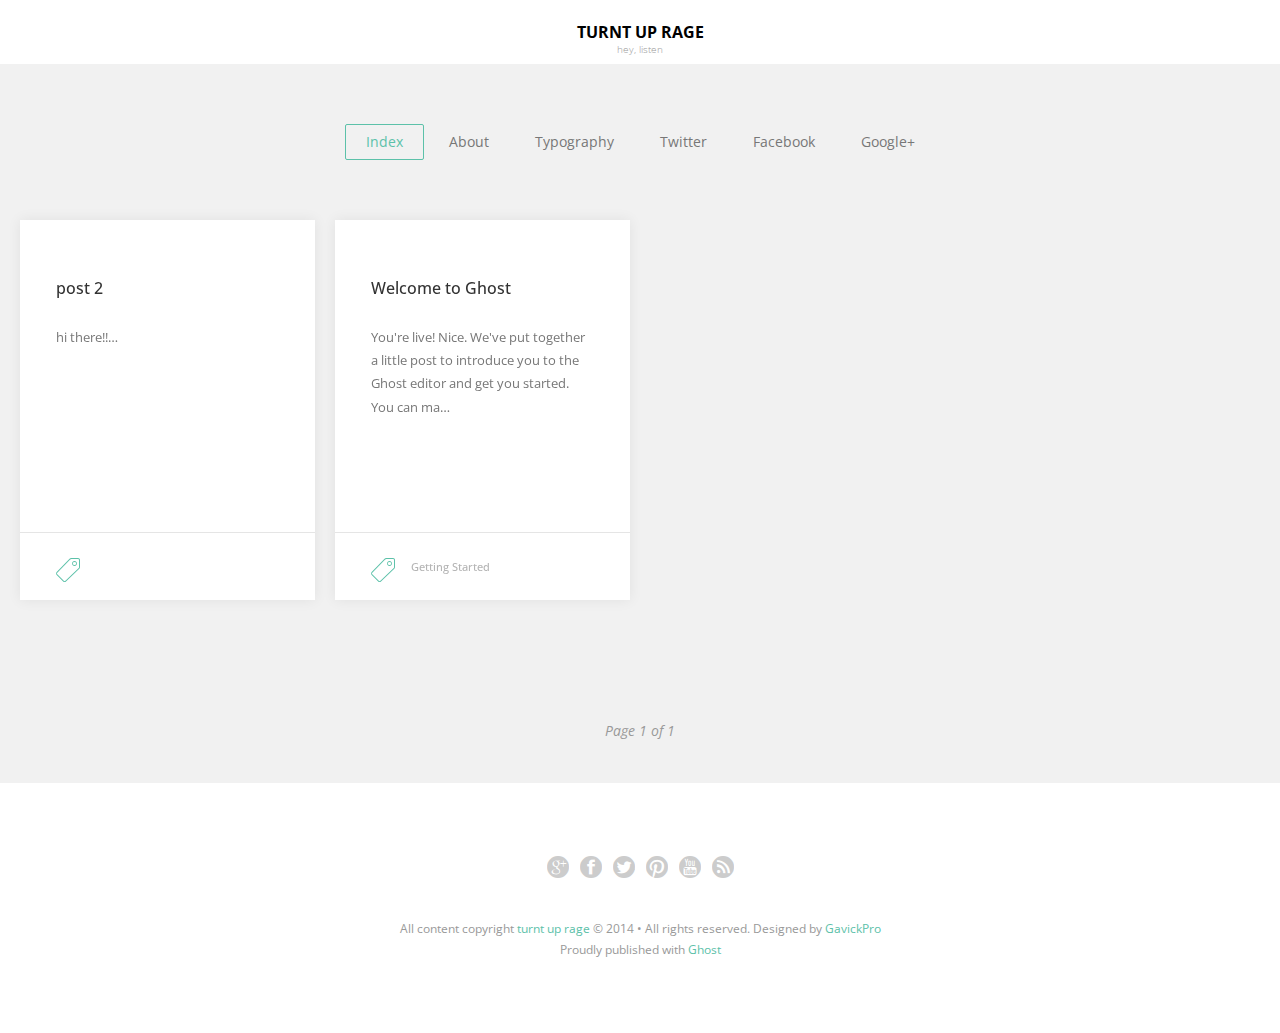
<file: index.html>
<!DOCTYPE html>
<html>
<head>
    
    <meta charset="utf-8" />
    <meta http-equiv="X-UA-Compatible" content="IE=edge" />

    
    <title>turnt up rage</title>
    <meta name="description" content="hey, listen" />

    <meta name="HandheldFriendly" content="True" />
    <meta name="MobileOptimized" content="320" />
    <meta name="viewport" content="width=device-width, initial-scale=1.0" />

    <meta property="og:type" content="article">
    <meta property="og:title" content="turnt up rage">
    <meta property="og:description" content="hey, listen">
    
    

    <link rel="shortcut icon" href="favicon.ico">

    
    <link rel="stylesheet" type="text/css" href="assets/css/normalize.css?v=b1577f1d4d" />
    <link rel="stylesheet" type="text/css" href="assets/css/main.css?v=b1577f1d4d" />
    <link rel="stylesheet" type="text/css" href="http://fonts.googleapis.com/css?family=Open+Sans:300,400,500,700" />

	<!--[if (gte IE 6)&(lte IE 8)]>
	<script type="text/javascript" src="http://html5shim.googlecode.com/svn/trunk/html5.js"></script>
	<![endif]-->

    
    <meta name="generator" content="Ghost 0.5" />
<link rel="alternate" type="application/rss+xml" title="turnt up rage" href="rss/index.html">
<link rel="canonical" href="http://turnt-up-rage.github.io/" />
</head>
<body class="home-template">
    <header class="logo">
    
	    <h1 class="logo__title">
	    	<a href="http://turnt-up-rage.github.io" class="logo__link">turnt up rage</a>
	    </h1>
	    
	    <h2 class="logo__desc">hey, listen</h2>
	    
    
</header>

    


<main role="main" class=" default-bg">
    <div class="main__wrapper">
    
<nav class="menu">
	<div class="menu__wrap">
		<a href="index.html" class="menu__item menu__item--active">Index</a>
		<a href="http://127.0.0.1:2368/about" class="menu__item">About</a>
		<a href="http://127.0.0.1:2368/typography" class="menu__item">Typography</a>
		<a href="https://twitter.com/gavickpro" class="menu__item">Twitter</a>
		<a href="https://facebook.com/gavickpro" class="menu__item">Facebook</a>
		<a href="https://plus.google.com/+gavickpro" class="menu__item">Google+</a>
	</div>
</nav>

        
        
        <article class="post post__wrapper" data-cols="4">
            <div class="post__wrapper_helper post__wrapper_helper--notloaded el__transition">
                <p></p>

                <div class="post__preview el__transition">    
                    <header class="post__header">
                        <h2 class="post__title">
                            <a href="post-2/index.html" class="post__link post__title_link"><span>post 2</span></a>
                        </h2>
                    </header>
                    
                    <p class="post__excerpt"><a href="post-2/index.html" class="post__link post__readmore">hi there!!&hellip;</a></p>
                </div>

                <footer class="post__meta">
                    
                </footer>
            </div>
        </article>
        
        <article class="post tag-getting-started post__wrapper" data-cols="4">
            <div class="post__wrapper_helper post__wrapper_helper--notloaded el__transition">
                <p></p>

                <div class="post__preview el__transition">    
                    <header class="post__header">
                        <h2 class="post__title">
                            <a href="welcome-to-ghost/index.html" class="post__link post__title_link"><span>Welcome to Ghost</span></a>
                        </h2>
                    </header>
                    
                    <p class="post__excerpt"><a href="welcome-to-ghost/index.html" class="post__link post__readmore">You're live! Nice. We've put together a little post to introduce you to the Ghost editor and get you started. You can ma&hellip;</a></p>
                </div>

                <footer class="post__meta">
                    
                    <ul class="post__tags">
                        
                        <li class="post__tag"><a href="tag/getting-started/index.html" class="post__link post__tag_link">Getting Started</a> </li>
                        
                    </ul>
                    
                </footer>
            </div>
        </article>
        
    </div>

    
    
<nav class="pagination">
    <div class="pagination__wrap">
	    
	   	<span class="pagination__item pagination__item--counter">Page 1 of 1</span>
	    
	</div>
</nav>
</main>

    <footer class="footer">
    <div class="social--footer">
	    <a class="social__icon social__icon--gplus" href="index.html#">Google+</a>
	    <a class="social__icon social__icon--fb" href="index.html#">Facebook</a>
	    <a class="social__icon social__icon--twitter" href="index.html#">Twitter</a>
	    <a class="social__icon social__icon--pinterest" href="index.html#">Pinterest</a>
	    <a class="social__icon social__icon--youtube" href="index.html#">YouTube</a>
	    <a class="social__icon social__icon--rss" href="http://turnt-up-rage.github.io/rss/">RSS</a>
	</div>

    <div class="footer__copyrights">
         <p class="footer__text footer__copyright-text">All content copyright <a href="http://turnt-up-rage.github.io/">turnt up rage</a> &copy; 2014 &bull; All rights reserved. Designed by <a href="http://www.gavick.com">GavickPro</a></p>
         <p class="footer__text footer__powered-by">Proudly published with <a class="footer__ghost-icon" href="http://ghost.org">Ghost</a></p>
    </div>
</footer>

    
    <script src="public/jquery.js?v=b1577f1d4d"></script>

    <script type="text/javascript" src="assets/js/jquery.fitvids.js?v=b1577f1d4d"></script>
    <script type="text/javascript" src="assets/js/index.js?v=b1577f1d4d"></script>

    <script type="text/javascript">
      
var ga_ua = 'UA-XXXXX-X';


var disqus_shortname = 'xten';

      (function(g,h,o,s,t,z){g.GoogleAnalyticsObject=s;g[s]||(g[s]=
      function(){(g[s].q=g[s].q||[]).push(arguments)});g[s].s=+new Date;
      t=h.createElement(o);z=h.getElementsByTagName(o)[0];
      t.src='//www.google-analytics.com/analytics.js';
      z.parentNode.insertBefore(t,z)}(window,document,'script','ga'));
      ga('create',ga_ua);ga('send','pageview');

      (function () {
      var s = document.createElement('script'); s.async = true;
      s.type = 'text/javascript';
      s.src = '//' + disqus_shortname + '.disqus.com/count.js';
      (document.getElementsByTagName('HEAD')[0] || document.getElementsByTagName('BODY')[0]).appendChild(s);
      }());
    </script>
</body>
</html>
</file>
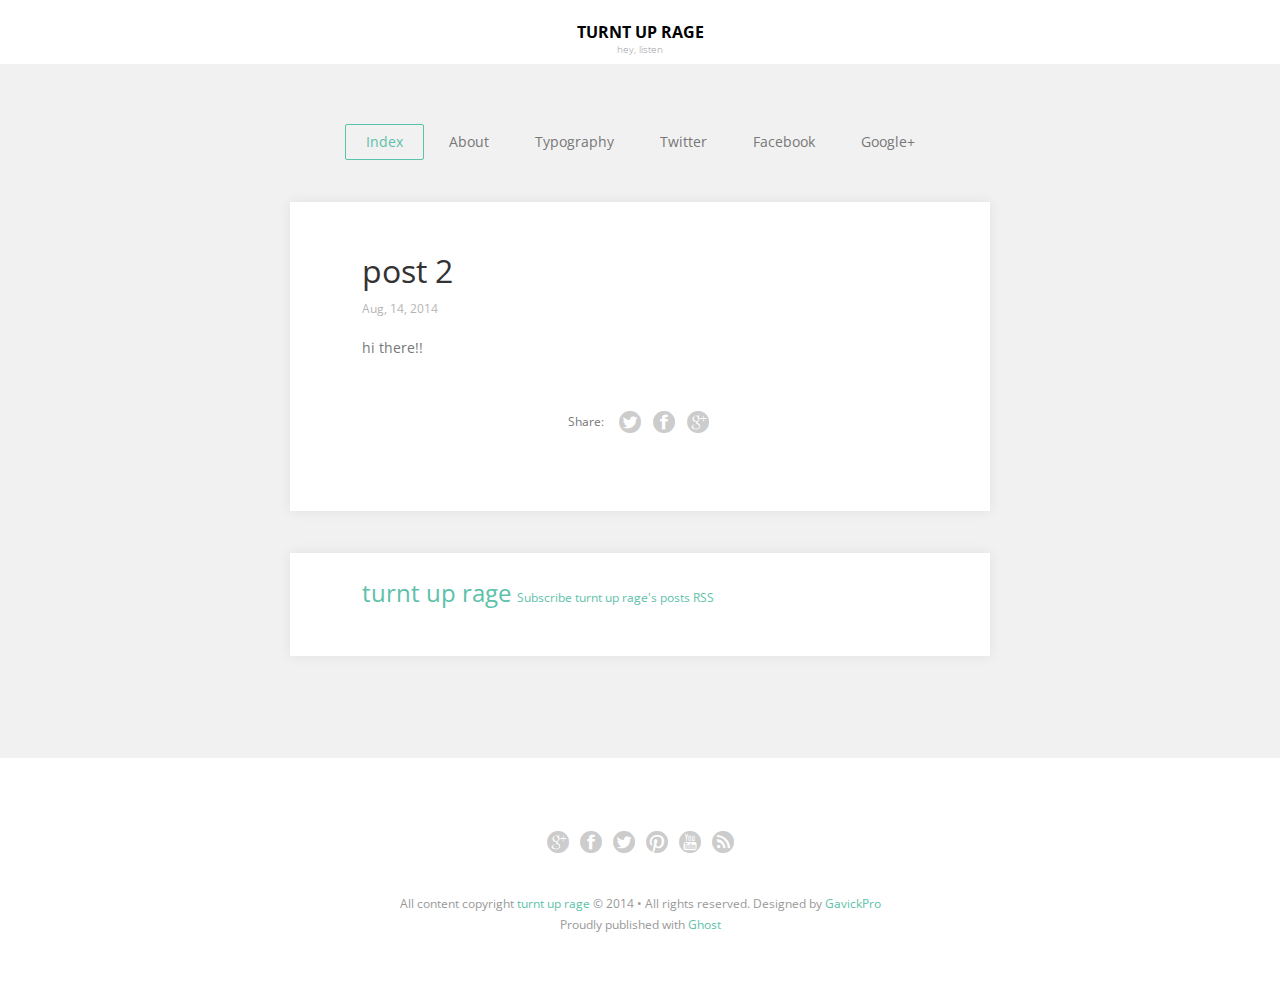
<file: post-2/index.html>
<!DOCTYPE html>
<html>
<head>
    
    <meta charset="utf-8" />
    <meta http-equiv="X-UA-Compatible" content="IE=edge" />

    
    <title>post 2</title>
    <meta name="description" content="" />

    <meta name="HandheldFriendly" content="True" />
    <meta name="MobileOptimized" content="320" />
    <meta name="viewport" content="width=device-width, initial-scale=1.0" />

    <meta property="og:type" content="article">
    <meta property="og:title" content="post 2">
    <meta property="og:description" content="">
    
     
                <meta property="article:author" content="turnt up rage">
            

    <link rel="shortcut icon" href="../favicon.ico">

    
    <link rel="stylesheet" type="text/css" href="../assets/css/normalize.css?v=b1577f1d4d" />
    <link rel="stylesheet" type="text/css" href="../assets/css/main.css?v=b1577f1d4d" />
    <link rel="stylesheet" type="text/css" href="http://fonts.googleapis.com/css?family=Open+Sans:300,400,500,700" />

	<!--[if (gte IE 6)&(lte IE 8)]>
	<script type="text/javascript" src="http://html5shim.googlecode.com/svn/trunk/html5.js"></script>
	<![endif]-->

    
    <meta name="generator" content="Ghost 0.5" />
<link rel="alternate" type="application/rss+xml" title="turnt up rage" href="../rss/index.html">
<link rel="canonical" href="http://turnt-up-rage.github.io/post-2/" />
</head>
<body class="post-template">
    <header class="logo">
    
	    <h1 class="logo__title">
	    	<a href="http://turnt-up-rage.github.io" class="logo__link">turnt up rage</a>
	    </h1>
	    
	    <h2 class="logo__desc">hey, listen</h2>
	    
    
</header>

    

<main role="main">
    <div class="main__wrapper">
        
<nav class="menu">
	<div class="menu__wrap">
		<a href="../index.html" class="menu__item menu__item--active">Index</a>
		<a href="http://127.0.0.1:2368/about" class="menu__item">About</a>
		<a href="http://127.0.0.1:2368/typography" class="menu__item">Typography</a>
		<a href="https://twitter.com/gavickpro" class="menu__item">Twitter</a>
		<a href="https://facebook.com/gavickpro" class="menu__item">Facebook</a>
		<a href="https://plus.google.com/+gavickpro" class="menu__item">Google+</a>
	</div>
</nav>

        
        <article class="post">
        
            

            <div class="post__wrapper--subpage">    
                <div class="post__media"></div>

                <header class="post__header--subpage">
                    <h2 class="post__title post__title--subpage">
                        <a href="index.html" class="post__link post__title_link">post 2</a>
                    </h2>

                    <time datetime="2014-08-14" class="post__date">
                        Aug, 14, 2014
                    </time> 
                </header>

                <section class="post__content">
                    <p>hi there!!</p>
                </section>

                <footer class="post__footer">
                    <div class="social social--share">
                        <span class="social__label">Share: </span>
                        <a class="social__icon social__icon--twitter" href="http://twitter.com/share?text=post%202&url=http://turnt-up-rage.github.io/post-2/"
                            onclick="window.open(this.href, 'twitter-share', 'width=550,height=235');return false;">
                            <span class="social__icon--hidden">Twitter</span>
                        </a>
                        <a class="social__icon social__icon--fb" href="https://www.facebook.com/sharer/sharer.php?u=http://turnt-up-rage.github.io/post-2/"
                            onclick="window.open(this.href, 'facebook-share','width=580,height=296');return false;">
                            <span class="social__icon--hidden">Facebook</span>
                        </a>
                        <a class="social__icon social__icon--gplus" href="https://plus.google.com/share?url=http://turnt-up-rage.github.io/post-2/"
                           onclick="window.open(this.href, 'google-plus-share', 'width=490,height=530');return false;">
                            <span class="social__icon--hidden">Google+</span>
                        </a>
                    </div>
                    
                    
                </footer>
            </div>

            <aside class="author">
                

                <h3 class="author__name"><a href="../author/turnt-up-rage/index.html">turnt up rage</a> <a class="author__subscribe" href="http://127.0.0.1:2368/post-2/rss/">Subscribe turnt up rage's posts RSS</a></h3>
                <p class="author__bio">
                	
                </p>
            </aside>

            <div class="post__comments">
                <div id="disqus_thread"></div>
            </div>
        
        </article>
    </div>
</main>

<script type="text/javascript">
  
var ga_ua = 'UA-XXXXX-X';


var disqus_shortname = 'xten';

  
    var disqus_identifier = '2';
  

  if(typeof DISQUS !== 'object') {
    (function () {
    var s = document.createElement('script'); s.async = true;
    s.type = 'text/javascript';
    s.src = '//' + disqus_shortname + '.disqus.com/embed.js';
    (document.getElementsByTagName('HEAD')[0] || document.getElementsByTagName('BODY')[0]).appendChild(s);
    }());
  }
</script>

    <footer class="footer">
    <div class="social--footer">
	    <a class="social__icon social__icon--gplus" href="index.html#">Google+</a>
	    <a class="social__icon social__icon--fb" href="index.html#">Facebook</a>
	    <a class="social__icon social__icon--twitter" href="index.html#">Twitter</a>
	    <a class="social__icon social__icon--pinterest" href="index.html#">Pinterest</a>
	    <a class="social__icon social__icon--youtube" href="index.html#">YouTube</a>
	    <a class="social__icon social__icon--rss" href="http://turnt-up-rage.github.io/rss/">RSS</a>
	</div>

    <div class="footer__copyrights">
         <p class="footer__text footer__copyright-text">All content copyright <a href="http://turnt-up-rage.github.io/">turnt up rage</a> &copy; 2014 &bull; All rights reserved. Designed by <a href="http://www.gavick.com">GavickPro</a></p>
         <p class="footer__text footer__powered-by">Proudly published with <a class="footer__ghost-icon" href="http://ghost.org">Ghost</a></p>
    </div>
</footer>

    
    <script src="../public/jquery.js?v=b1577f1d4d"></script>

    <script type="text/javascript" src="../assets/js/jquery.fitvids.js?v=b1577f1d4d"></script>
    <script type="text/javascript" src="../assets/js/index.js?v=b1577f1d4d"></script>

    <script type="text/javascript">
      
var ga_ua = 'UA-XXXXX-X';


var disqus_shortname = 'xten';

      (function(g,h,o,s,t,z){g.GoogleAnalyticsObject=s;g[s]||(g[s]=
      function(){(g[s].q=g[s].q||[]).push(arguments)});g[s].s=+new Date;
      t=h.createElement(o);z=h.getElementsByTagName(o)[0];
      t.src='//www.google-analytics.com/analytics.js';
      z.parentNode.insertBefore(t,z)}(window,document,'script','ga'));
      ga('create',ga_ua);ga('send','pageview');

      (function () {
      var s = document.createElement('script'); s.async = true;
      s.type = 'text/javascript';
      s.src = '//' + disqus_shortname + '.disqus.com/count.js';
      (document.getElementsByTagName('HEAD')[0] || document.getElementsByTagName('BODY')[0]).appendChild(s);
      }());
    </script>
</body>
</html>
</file>
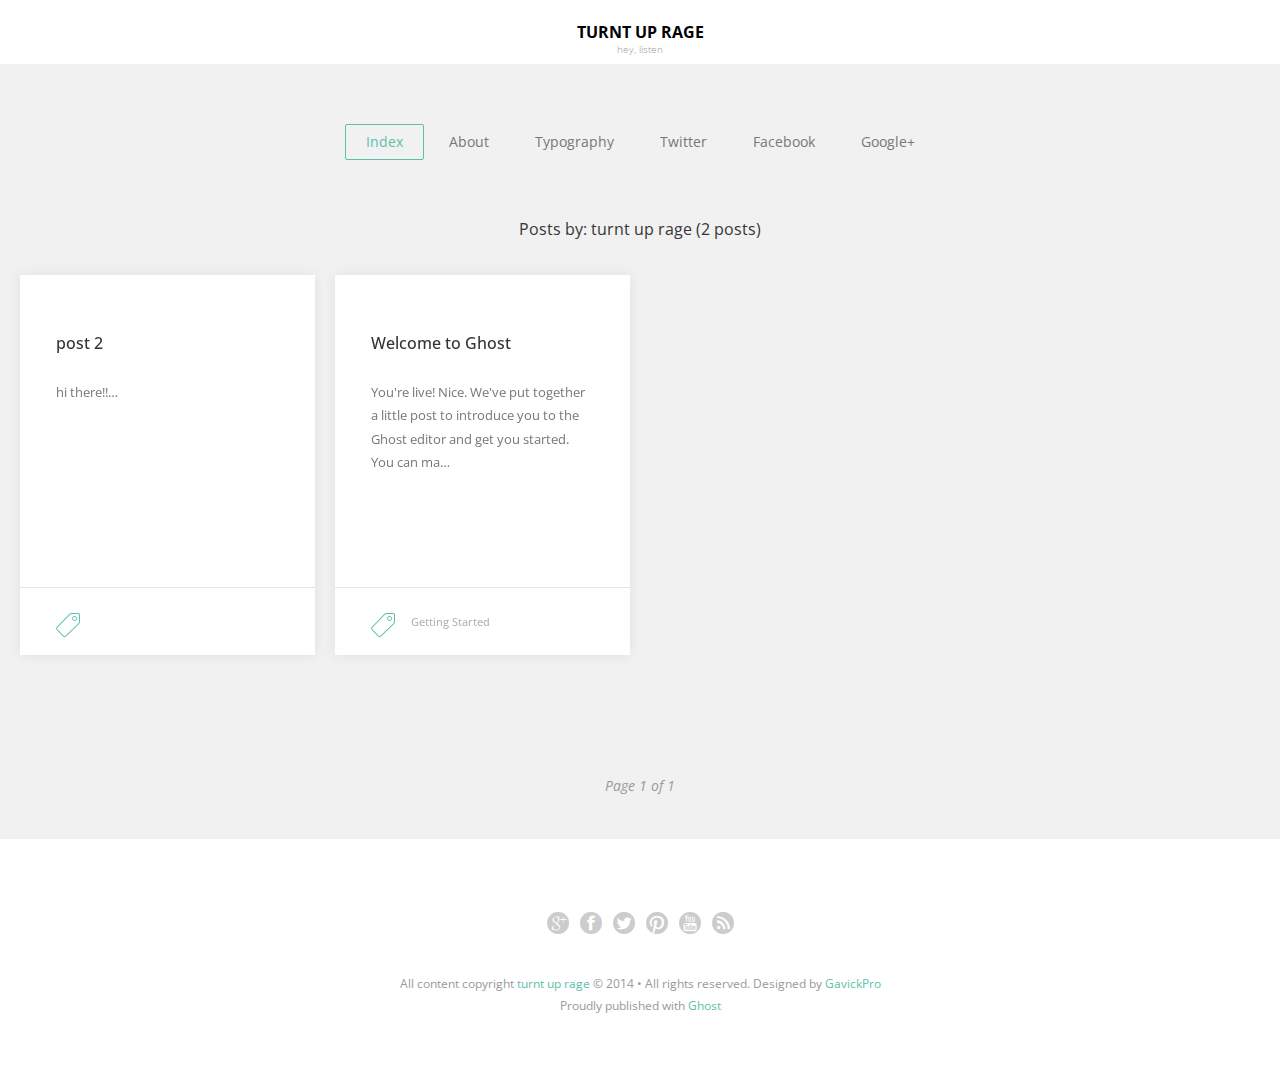
<file: author/turnt-up-rage/index.html>
<!DOCTYPE html>
<html>
<head>
    
    <meta charset="utf-8" />
    <meta http-equiv="X-UA-Compatible" content="IE=edge" />

    
    <title>turnt up rage - turnt up rage</title>
    <meta name="description" content="" />

    <meta name="HandheldFriendly" content="True" />
    <meta name="MobileOptimized" content="320" />
    <meta name="viewport" content="width=device-width, initial-scale=1.0" />

    <meta property="og:type" content="article">
    <meta property="og:title" content="turnt up rage - turnt up rage">
    <meta property="og:description" content="">
    
    

    <link rel="shortcut icon" href="../../favicon.ico">

    
    <link rel="stylesheet" type="text/css" href="../../assets/css/normalize.css?v=b1577f1d4d" />
    <link rel="stylesheet" type="text/css" href="../../assets/css/main.css?v=b1577f1d4d" />
    <link rel="stylesheet" type="text/css" href="http://fonts.googleapis.com/css?family=Open+Sans:300,400,500,700" />

	<!--[if (gte IE 6)&(lte IE 8)]>
	<script type="text/javascript" src="http://html5shim.googlecode.com/svn/trunk/html5.js"></script>
	<![endif]-->

    
    <meta name="generator" content="Ghost 0.5" />
<link rel="alternate" type="application/rss+xml" title="turnt up rage" href="../../rss/index.html">
<link rel="canonical" href="http://turnt-up-rage.github.io/author/turnt-up-rage/" />
</head>
<body class="author-template author-turnt-up-rage">
    <header class="logo">
    
	    <h1 class="logo__title">
	    	<a href="http://turnt-up-rage.github.io" class="logo__link">turnt up rage</a>
	    </h1>
	    
	    <h2 class="logo__desc">hey, listen</h2>
	    
    
</header>

    


<main role="main" class=" default-bg">    
    <div class="main__wrapper">
    
<nav class="menu">
	<div class="menu__wrap">
		<a href="../../index.html" class="menu__item menu__item--active">Index</a>
		<a href="http://127.0.0.1:2368/about" class="menu__item">About</a>
		<a href="http://127.0.0.1:2368/typography" class="menu__item">Typography</a>
		<a href="https://twitter.com/gavickpro" class="menu__item">Twitter</a>
		<a href="https://facebook.com/gavickpro" class="menu__item">Facebook</a>
		<a href="https://plus.google.com/+gavickpro" class="menu__item">Google+</a>
	</div>
</nav>
    
        
        <h2 class="main__header">Posts by: <span class="main__header--username">turnt up rage (2 posts)</span></h2>
        
        
        
        
        <article class="post post__wrapper" data-cols="4">
            <div class="post__wrapper_helper post__wrapper_helper--notloaded el__transition">
                <p></p>

                <div class="post__preview el__transition">    
                    <header class="post__header">
                        <h2 class="post__title">
                            <a href="../../post-2/index.html" class="post__link post__title_link"><span>post 2</span></a>
                        </h2>
                    </header>
                    
                    <p class="post__excerpt"><a href="../../post-2/index.html" class="post__link post__readmore">hi there!!&hellip;</a></p>
                </div>

                <footer class="post__meta">
                    
                </footer>
            </div>
        </article>
        
        <article class="post tag-getting-started post__wrapper" data-cols="4">
            <div class="post__wrapper_helper post__wrapper_helper--notloaded el__transition">
                <p></p>

                <div class="post__preview el__transition">    
                    <header class="post__header">
                        <h2 class="post__title">
                            <a href="../../welcome-to-ghost/index.html" class="post__link post__title_link"><span>Welcome to Ghost</span></a>
                        </h2>
                    </header>
                    
                    <p class="post__excerpt"><a href="../../welcome-to-ghost/index.html" class="post__link post__readmore">You're live! Nice. We've put together a little post to introduce you to the Ghost editor and get you started. You can ma&hellip;</a></p>
                </div>

                <footer class="post__meta">
                    
                    <ul class="post__tags">
                        
                        <li class="post__tag"><a href="../../tag/getting-started/index.html" class="post__link post__tag_link">Getting Started</a> </li>
                        
                    </ul>
                    
                </footer>
            </div>
        </article>
        
    </div>

    
    
<nav class="pagination">
    <div class="pagination__wrap">
	    
	   	<span class="pagination__item pagination__item--counter">Page 1 of 1</span>
	    
	</div>
</nav>
</main>

    <footer class="footer">
    <div class="social--footer">
	    <a class="social__icon social__icon--gplus" href="index.html#">Google+</a>
	    <a class="social__icon social__icon--fb" href="index.html#">Facebook</a>
	    <a class="social__icon social__icon--twitter" href="index.html#">Twitter</a>
	    <a class="social__icon social__icon--pinterest" href="index.html#">Pinterest</a>
	    <a class="social__icon social__icon--youtube" href="index.html#">YouTube</a>
	    <a class="social__icon social__icon--rss" href="http://turnt-up-rage.github.io/rss/">RSS</a>
	</div>

    <div class="footer__copyrights">
         <p class="footer__text footer__copyright-text">All content copyright <a href="http://turnt-up-rage.github.io/">turnt up rage</a> &copy; 2014 &bull; All rights reserved. Designed by <a href="http://www.gavick.com">GavickPro</a></p>
         <p class="footer__text footer__powered-by">Proudly published with <a class="footer__ghost-icon" href="http://ghost.org">Ghost</a></p>
    </div>
</footer>

    
    <script src="../../public/jquery.js?v=b1577f1d4d"></script>

    <script type="text/javascript" src="../../assets/js/jquery.fitvids.js?v=b1577f1d4d"></script>
    <script type="text/javascript" src="../../assets/js/index.js?v=b1577f1d4d"></script>

    <script type="text/javascript">
      
var ga_ua = 'UA-XXXXX-X';


var disqus_shortname = 'xten';

      (function(g,h,o,s,t,z){g.GoogleAnalyticsObject=s;g[s]||(g[s]=
      function(){(g[s].q=g[s].q||[]).push(arguments)});g[s].s=+new Date;
      t=h.createElement(o);z=h.getElementsByTagName(o)[0];
      t.src='//www.google-analytics.com/analytics.js';
      z.parentNode.insertBefore(t,z)}(window,document,'script','ga'));
      ga('create',ga_ua);ga('send','pageview');

      (function () {
      var s = document.createElement('script'); s.async = true;
      s.type = 'text/javascript';
      s.src = '//' + disqus_shortname + '.disqus.com/count.js';
      (document.getElementsByTagName('HEAD')[0] || document.getElementsByTagName('BODY')[0]).appendChild(s);
      }());
    </script>
</body>
</html>
</file>
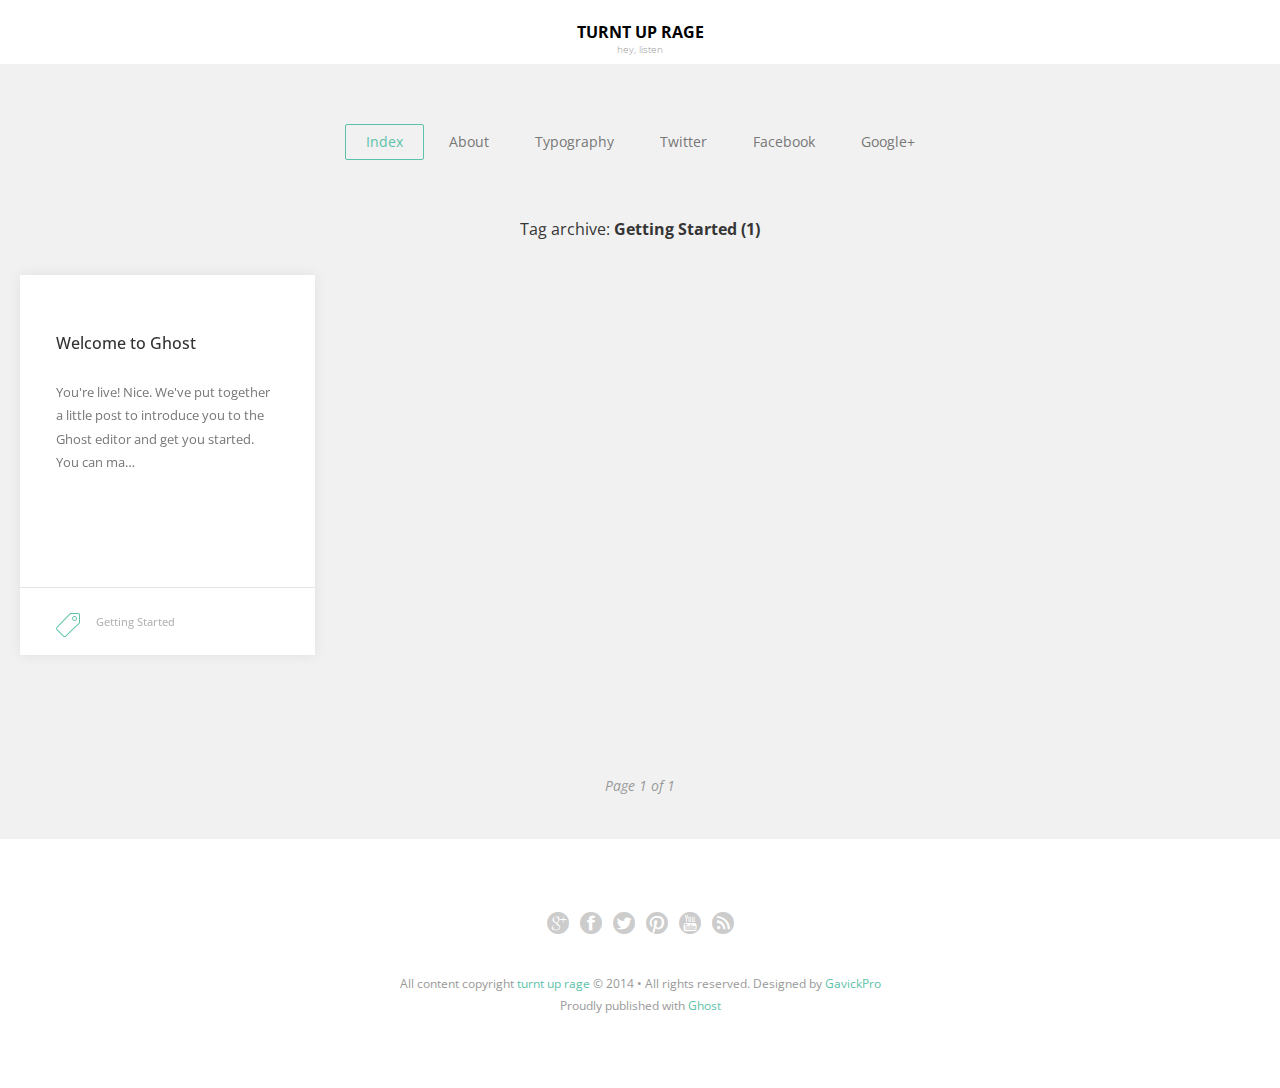
<file: tag/getting-started/index.html>
<!DOCTYPE html>
<html>
<head>
    
    <meta charset="utf-8" />
    <meta http-equiv="X-UA-Compatible" content="IE=edge" />

    
    <title>Getting Started - turnt up rage</title>
    <meta name="description" content="" />

    <meta name="HandheldFriendly" content="True" />
    <meta name="MobileOptimized" content="320" />
    <meta name="viewport" content="width=device-width, initial-scale=1.0" />

    <meta property="og:type" content="article">
    <meta property="og:title" content="Getting Started - turnt up rage">
    <meta property="og:description" content="">
    
    

    <link rel="shortcut icon" href="../../favicon.ico">

    
    <link rel="stylesheet" type="text/css" href="../../assets/css/normalize.css?v=b1577f1d4d" />
    <link rel="stylesheet" type="text/css" href="../../assets/css/main.css?v=b1577f1d4d" />
    <link rel="stylesheet" type="text/css" href="http://fonts.googleapis.com/css?family=Open+Sans:300,400,500,700" />

	<!--[if (gte IE 6)&(lte IE 8)]>
	<script type="text/javascript" src="http://html5shim.googlecode.com/svn/trunk/html5.js"></script>
	<![endif]-->

    
    <meta name="generator" content="Ghost 0.5" />
<link rel="alternate" type="application/rss+xml" title="turnt up rage" href="../../rss/index.html">
<link rel="canonical" href="http://turnt-up-rage.github.io/tag/getting-started/" />
</head>
<body class="tag-template tag-getting-started">
    <header class="logo">
    
	    <h1 class="logo__title">
	    	<a href="http://turnt-up-rage.github.io" class="logo__link">turnt up rage</a>
	    </h1>
	    
	    <h2 class="logo__desc">hey, listen</h2>
	    
    
</header>

    


<main role="main" class=" default-bg">
    <div class="main__wrapper">
    
<nav class="menu">
	<div class="menu__wrap">
		<a href="../../index.html" class="menu__item menu__item--active">Index</a>
		<a href="http://127.0.0.1:2368/about" class="menu__item">About</a>
		<a href="http://127.0.0.1:2368/typography" class="menu__item">Typography</a>
		<a href="https://twitter.com/gavickpro" class="menu__item">Twitter</a>
		<a href="https://facebook.com/gavickpro" class="menu__item">Facebook</a>
		<a href="https://plus.google.com/+gavickpro" class="menu__item">Google+</a>
	</div>
</nav>

        <h2 class="main__header">Tag archive: <span class="main__header--tagname">Getting Started (1)</span></h2>

        
        
        <article class="post tag-getting-started post__wrapper" data-cols="4">
            <div class="post__wrapper_helper post__wrapper_helper--notloaded el__transition">
                <p></p>

                <div class="post__preview el__transition">    
                    <header class="post__header">
                        <h2 class="post__title">
                            <a href="../../welcome-to-ghost/index.html" class="post__link post__title_link"><span>Welcome to Ghost</span></a>
                        </h2>
                    </header>
                    
                    <p class="post__excerpt"><a href="../../welcome-to-ghost/index.html" class="post__link post__readmore">You're live! Nice. We've put together a little post to introduce you to the Ghost editor and get you started. You can ma&hellip;</a></p>
                </div>

                <footer class="post__meta">
                    
                    <ul class="post__tags">
                        
                        <li class="post__tag"><a href="index.html" class="post__link post__tag_link">Getting Started</a> </li>
                        
                    </ul>
                    
                </footer>
            </div>
        </article>
        
    </div>

    
    
<nav class="pagination">
    <div class="pagination__wrap">
	    
	   	<span class="pagination__item pagination__item--counter">Page 1 of 1</span>
	    
	</div>
</nav>
</main>

    <footer class="footer">
    <div class="social--footer">
	    <a class="social__icon social__icon--gplus" href="index.html#">Google+</a>
	    <a class="social__icon social__icon--fb" href="index.html#">Facebook</a>
	    <a class="social__icon social__icon--twitter" href="index.html#">Twitter</a>
	    <a class="social__icon social__icon--pinterest" href="index.html#">Pinterest</a>
	    <a class="social__icon social__icon--youtube" href="index.html#">YouTube</a>
	    <a class="social__icon social__icon--rss" href="http://turnt-up-rage.github.io/rss/">RSS</a>
	</div>

    <div class="footer__copyrights">
         <p class="footer__text footer__copyright-text">All content copyright <a href="http://turnt-up-rage.github.io/">turnt up rage</a> &copy; 2014 &bull; All rights reserved. Designed by <a href="http://www.gavick.com">GavickPro</a></p>
         <p class="footer__text footer__powered-by">Proudly published with <a class="footer__ghost-icon" href="http://ghost.org">Ghost</a></p>
    </div>
</footer>

    
    <script src="../../public/jquery.js?v=b1577f1d4d"></script>

    <script type="text/javascript" src="../../assets/js/jquery.fitvids.js?v=b1577f1d4d"></script>
    <script type="text/javascript" src="../../assets/js/index.js?v=b1577f1d4d"></script>

    <script type="text/javascript">
      
var ga_ua = 'UA-XXXXX-X';


var disqus_shortname = 'xten';

      (function(g,h,o,s,t,z){g.GoogleAnalyticsObject=s;g[s]||(g[s]=
      function(){(g[s].q=g[s].q||[]).push(arguments)});g[s].s=+new Date;
      t=h.createElement(o);z=h.getElementsByTagName(o)[0];
      t.src='//www.google-analytics.com/analytics.js';
      z.parentNode.insertBefore(t,z)}(window,document,'script','ga'));
      ga('create',ga_ua);ga('send','pageview');

      (function () {
      var s = document.createElement('script'); s.async = true;
      s.type = 'text/javascript';
      s.src = '//' + disqus_shortname + '.disqus.com/count.js';
      (document.getElementsByTagName('HEAD')[0] || document.getElementsByTagName('BODY')[0]).appendChild(s);
      }());
    </script>
</body>
</html>
</file>
<file: assets/css/main.css>
/*---------------------------------

 Portfolio Ghost Theme by GavickPro
           09-08-2014
             v.1.1.0

- - - - - - - - - - - - - - - - - -

1. Basic Elements
	1.1 Fonts
2. Page elements
	2.1 Logo
	2.2 Menu
	2.3 Footer
	2.4 Pagination
3. Post items
4. Typography
5. RWD

----------------------------------*/

/*---------------------------------
1. Basic elements
----------------------------------*/
html {
	font-size: 62.5%;
	-webkit-font-smoothing: subpixel-antialiased;
}
body {
	background: #fff;
	color: #777;
	font-family: 'Open Sans', sans-serif;
	font-size: 14px;
	font-weight: 400;
	line-height: 1.8;
}
* {
	-webkit-box-sizing: border-box;
	-moz-box-sizing: border-box;
	-ms-box-sizing: border-box;
	box-sizing: border-box;
}
a {
	color: #5cc1a9;
	text-decoration: none;
}
a:active,
a:focus,
a:hover { color: #363636; }
img { max-width: 100%; }
h1,
h2,
h3,
h4,
h5,
h6 { 
	color: #363636;
	font-weight: 500;
}
h2 { font-size: 28px; }
h3 { font-size: 24px; }
h4 { font-size: 20px; }
h5 { font-size: 18px; }
h6 { font-size: 16px; }
iframe {
	border: none;
}

/* Transitions */
a,
.el__transition,
.social__icon:before {
	-webkit-transition: all .3s ease-out;
	-moz-transition: all .3s ease-out;
	-ms-transition: all .3s ease-out;
	transition: all .3s ease-out;
}
.el__transition_long {
	-webkit-transition: all .75s ease-out;
	-moz-transition: all .75s ease-out;
	-ms-transition: all .75s ease-out;
	transition: all .75s ease-out;	
}

/* Containers */
main {
	background-color: #f1f1f1;
	background-size: cover;
	background-repeat: no-repeat;
	width: 100%;
}

.main__wrapper {
	margin: 0 auto;
	max-width: 1260px;
	padding: 60px 0;
	width: 100%;
}

.main__wrapper:after {
	clear: both;
	content: "";
	display: table;
}

.main__header {
	font-size: 16px;
	font-weight: normal;
	text-align: center;
}

.main__header--tagname {
	font-weight: bold;
}

/*---------------------------------
1.1 Fonts
----------------------------------*/
@font-face {
	font-family: "portfolio-pixellove";
	src: url("../fonts/portfolio-pixellove/portfolio-pixellove.eot");
	src: url("../fonts/portfolio-pixellove/portfolio-pixellove.svg") format("svg"), url("../fonts/portfolio-pixellove/portfolio-pixellove.ttf") format("truetype"), url("../fonts/portfolio-pixellove/portfolio-pixellove.eot?") format("embedded-opentype"), url("../fonts/portfolio-pixellove/portfolio-pixellove.woff") format("woff");
	font-weight: normal;
	font-style: normal;
}

/*---------------------------------
2.1 Logo
----------------------------------*/
.logo {
	background: #fff;
	color: #000;
	height: 64px;
	text-align: center;
}
.logo__image {

}
.logo__title {
	font-size: 16px;
	font-weight: 700;
	line-height: 64px;
	margin: 0;
	text-transform: uppercase;
}
.logo__desc {
	color: #999;
	font-size: 10px;
	font-weight: 300;
	line-height: 10px;
	margin-top: -20px;
}
.logo__link {
	color: #000;
}
.logo__link:active,
.logo__link:focus,
.logo__link:hover {
	color: #5cc1a9;
}

/*---------------------------------
2.2 Menu
----------------------------------*/

.menu {
	padding: 0 0 42px 0;
	text-align: center;
}

.menu__item {
	border: 1px solid transparent;
	color: #777;
	display: inline-block;
	font-size: 14px;
	font-weight: 400;
	line-height: 34px;
	padding: 0 20px;
}

.menu__item:active,
.menu__item:focus,
.menu__item:hover {
	color: #5cc1a9;
}

.menu__item--active {
	border-color: #5cc1a9;
	border-radius: 2px;
	color: #5cc1a9;
}

/*---------------------------------
2.3 Footer
----------------------------------*/

.footer {
	color: #999;
	font-size: 12px;
	font-weight: 400;
	margin: 0 auto;
	max-width: 1100px;
	padding: 72px 0;
	text-align: center;
	width: 100%;
}

.footer__text {
	margin: 0;
}

.social {
	margin: 50px 0;
}

.social--footer {
	margin: 0 0 32px 0;
}

.social--share {
	text-align: center;
}

.social__label {
	font-size: 12px;
	line-height: 1;
	padding: 0 8px 0 0;
	position: relative;
	top: -8px;
}

.social__icon {
	display: inline-block;
	height: 24px;
	margin: 0 4px;
	overflow: hidden;
	width: 22px;
}

.social__icon:hover:before {
	color: #5cc1a9;
}

.social__icon:before {
	color: #ccc;
	font-family: 'portfolio-pixellove';
	font-size: 22px;
	line-height: 24px;
}
.social__icon--gplus:before { content: "c"; }
.social__icon--fb:before { content: "a"; }
.social__icon--twitter:before { content: "f"; }
.social__icon--pinterest:before { content: "d"; }
.social__icon--youtube:before { content: "g"; }
.social__icon--rss:before { content: "e"; }

/*---------------------------------
2.4 Pagination
----------------------------------*/

.pagination {
	margin: 40px 0 0 0;
	padding: 0 0 40px 0;
}
.pagination__wrap {
	text-align: center;
}
.pagination__item {
	color: #999;
	display: inline-block;
	font-size: 14px;
	font-style: italic;
}
.pagination__item--link:active,
.pagination__item--link:focus,
.pagination__item--link:hover {
	color: #5cc1a9;
}
.pagination__item--older {
	padding: 0 25px 0 0;
}
.pagination__item--older:after,
.pagination__item--newer:before {
	border-left: 1px solid #d5d5d5;
	content: "";
	display: inline-block;
	left: -25px;
	height: 18px;
	position: relative;
	top: 3px;
	width: 1px;
}
.pagination__item--older:after {
	left: auto;
	right: -25px;
}
.pagination__item--counter {
	padding: 0 20px;
}
.pagination__item--newer {
	padding: 0 0 0 25px;
}

/*---------------------------------
3. Post items
----------------------------------*/

.post__wrapper {
	float: left;
	height: 416px;
	overflow: hidden;
	padding: 18px 10px;
	-webkit-perspective: 500;
	-moz-perspective: 500;
	-ms-perspective: 500;
	perspective: 500;
}

.post__wrapper--subpage {
	background: #fff;
	-webkit-box-shadow: 0 0 13px rgba(0, 0, 0, .07);
	-moz-box-shadow: 0 0 13px rgba(0, 0, 0, .07);
	-ms-box-shadow: 0 0 13px rgba(0, 0, 0, .07);
	box-shadow: 0 0 13px rgba(0, 0, 0, .07);
	margin: 0 auto;
	padding: 72px 72px 20px 72px;
	width: 700px;
}

.post__wrapper[data-cols="2"] { width: 50%; }
.post__wrapper[data-cols="3"] { width: 33.333333%; }
.post__wrapper[data-cols="4"] { width: 25%; }

.post__wrapper_helper {
	background: #fff;
	-webkit-box-shadow: 0 0 13px rgba(0, 0, 0, .07);
	-moz-box-shadow: 0 0 13px rgba(0, 0, 0, .07);
	-ms-box-shadow: 0 0 13px rgba(0, 0, 0, .07);
	box-shadow: 0 0 13px rgba(0, 0, 0, .07);
	height: 380px;
	overflow: hidden;
	opacity: 0;
	position: relative;
	-webkit-transform: rotateY(89deg);
	-moz-transform: rotateY(89deg);
	-ms-transform: rotateY(89deg);
	-o-transform: rotateY(89deg);
	transform: rotateY(89deg);
	-webkit-transform-origin: 0 50%;
	-moz-transform-origin: 0 50%;
	-ms-transform-origin: 0 50%;
	-o-transform-origin: 0 50%;
	transform-origin: 0 50%;
	-webkit-transition: all .5s ease-out;
	-moz-transition: all .5s ease-out;
	-ms-transition: all .5s ease-out;
	transition: all .5s ease-out;
}

.post__wrapper_helper--animated {
	opacity: 1;
	-webkit-transform: rotateY(0);
	-moz-transform: rotateY(0);
	-ms-transform: rotateY(0);
	-o-transform: rotateY(0);
	transform: rotateY(0);
}

.post__wrapper_helper--notloaded {
	background: #f5f5f5 url('../images/loader.gif') no-repeat center center;
}

.post__image {
	background-size: cover;
	background-position: 50% 50%;
	background-repeat: no-repeat;
	display: block;
	height: 100%;
	left: 0;
	opacity: 0;
	position: absolute;
	top: 0;
	width: 100%;
	z-index: 0;
}

.post__image--loaded {
	opacity: 1;
}

.post__preview {
	background: #fff;
	height: 100%;
	padding: 56px 36px 36px 36px;
	position: absolute;
	top: 100%;
	width: 100%;
	z-index: 1;
}

.post__wrapper_helper--hover .post__preview {
	top: 0;
}

.post__wrapper_helper--notloaded img {
	opacity: 0;
}

.post__header {
	padding: 0 0 24px 0;
}

.post__title {
	color: #333;
	font-size: 16px;
	line-height: 1.6;
	margin: 0;
}

.post__title--subpage {
	font-size: 32px;
	font-weight: normal;
	line-height: 1.2;
	margin: 50px 0 5px 0;
}

.post__title_link {
	color: #333;
}

.post__link:active,
.post__link:focus,
.post__link:hover {
	color: #5cc1a9;
}

.post__date {
	color: #b5b5b5;
	font-size: 12px;
}

.post__media {
	margin: -72px -72px 20px -72px;
}

.post__excerpt {
	color: #777;
	font-size: 13px;
	margin: 0;
}

.post__readmore {
	color: #777;
}

.post__meta {
	background: #fff;
	border-top: 1px solid #fff;
	bottom: 0;
	color: #b5b5b5;
	font-size: 11px;
	height: 68px;
	padding: 0 30px 0 76px;
	position: absolute;
	-webkit-transition: all .3s ease-out;
	-moz-transition: all .3s ease-out;
	-ms-transition: all .3s ease-out;
	-o-transition: all .3s ease-out;
	transition: all .3s ease-out;
	width: 100%;
	z-index: 2;
}

.post__wrapper_helper--hover .post__meta {
	border-top-color: #e5e5e5;
}

.post__meta:before {
	bottom: 0;
	color: #5cc1a9;
	content: "i";
	display: block;
	font-size: 24px;
	font-family: portfolio-pixellove;
	height: 70px;
	left: 0;
	line-height: 80px;
	position: absolute;
	text-align: right;
	width: 60px;
}

.post__tags {
	list-style-type: none;
	margin: 0;
	padding: 0;
}

.post__meta--subpage {
	list-style-type: none;
	margin: 0 0 -10px 0;
	overflow: hidden;
	padding: 0 0 0 50px;
	position: relative;
}

.post__meta--subpage:before {
	left: -10px;
	width: 40px;
}

.post__meta--subpage:after {
	border-top: 1px solid #e5e5e5;
	content: "";
	display: block;
	margin: 0 -100px;
}

.post__tag {
	float: left;
	line-height: 68px;
	padding-right: 4px;
}

.post__tag_link {
	color: #b5b5b5;
	font-weight: 500;
}

.post__comments {
	margin: 32px auto;
	width: 700px;
}

/* Author block */
.author {
	background: #fff;
	-webkit-box-shadow: 0 0 13px rgba(0, 0, 0, .07);
	-moz-box-shadow: 0 0 13px rgba(0, 0, 0, .07);
	-ms-box-shadow: 0 0 13px rgba(0, 0, 0, .07);
	box-shadow: 0 0 13px rgba(0, 0, 0, .07);
	margin: 0 auto;
	padding: 72px 72px 20px 72px;
	width: 700px;
}

.author {
	margin: 42px auto;
	padding: 32px 72px;
}

.author__avatar {
	float: left;
	height: auto;
	margin: 0 60px 0 0;
	max-width: 80px;
}

.author__name {
	font-weight: normal;
	margin: -14px 0 0 0;
}

.author__bio {
	font-size: 12px;
	margin: 10px 0 0 0;
}

.author__subscribe {
	font-size: 12px;
}

/*---------------------------------
4. Typography
----------------------------------*/

blockquote {
	border-left: 4px solid #59c0ab;
	background: #fdfbec;
	font-size: 12px;
	font-weight: 500;
	line-height: 2;
	margin: 30px 0;
	padding: 15px 30px 15px 45px;
}

blockquote p {
	margin: 0;
}

code {
	background: #fdfbec;
	padding: 3px;
}

ul {
	line-height: 2;
	padding-left: 20px;
}

/*---------------------------------
5. RWD
----------------------------------*/

@media (max-width: 1140px) {
	.main__wrapper {
		padding: 40px 0;
	}
	.post__wrapper {
		height: 336px;
	}
	.post__wrapper_helper {
		height: 320px;
	}
	.post__preview {
		padding: 20px 16px 36px 16px;
	}
	.pagination {
		margin: 10px 0 0 0;
	}
}

@media (max-width: 900px) {
	.post__wrapper[data-cols="3"],
	.post__wrapper[data-cols="4"] {
		width: 50%;
	}
	.author,
	.post__comments,
	.post__wrapper--subpage {
		max-width: 95%;
	}
}

@media (max-width: 700px) {
	.menu {
		padding: 0 0 30px 0;
		position: relative;
	}

	.menu:before {
		content: "≡ Menu";
		cursor: pointer;
		font-family: Arial, sans-serif;
		font-weight: bold;
	}

	.menu__wrap {
		background: #fff;
		border-radius: 2px;
		left: -9999px;
		position: absolute;
		width: 300px;
	}

	.menu__item {
		border-top: 1px solid #e5e5e5;
		width: 100%;
	}

	.menu__item--active {
		background: #5cc1a9;
		border-color: #5cc1a9;
		color: #fff;
	}

	.menu__item--active:active,
	.menu__item--active:focus,
	.menu__item--active:hover {
		color: #fff;
	}

	.menu__item--active + .menu__item {
		border-top: none;
	}

	.menu--open .menu__wrap {
		float: none;
		margin: 20px auto;
		position: static;
	}
	.post__wrapper--subpage {
		padding: 72px 36px 20px 36px;
	}
	.post__media {
		margin: -72px -36px 20px -36px;
	}
	.post__title--subpage {
		font-size: 26px;
	}
	.author {
		padding: 32px 36px;
	}
	.author__avatar {
		margin: 0 20px 0 0;
	}
	.author__name {
		font-size: 18px;
	}
	.pagination__item {
		font-size: 12px;
	}
	.pagination__item--older {
		padding: 0 12px 0 0;
	}
	.pagination__item--newer {
		padding: 0 0 0 12px;
	}
	.pagination__item--counter {
		padding: 0 8px;
	}
	.pagination__item--older:after {
		right: -12px;
	}
	.pagination__item--newer:after {
		left: -12px;
	}
}

@media (max-width: 480px) { 
	body {
		font-size: 14px;
	}
	.menu:before {
		font-size: 16px;
	}
	.post__wrapper[data-cols="2"],
	.post__wrapper[data-cols="3"],
	.post__wrapper[data-cols="4"] {
		width: 100%;
	}	
}
</file>
